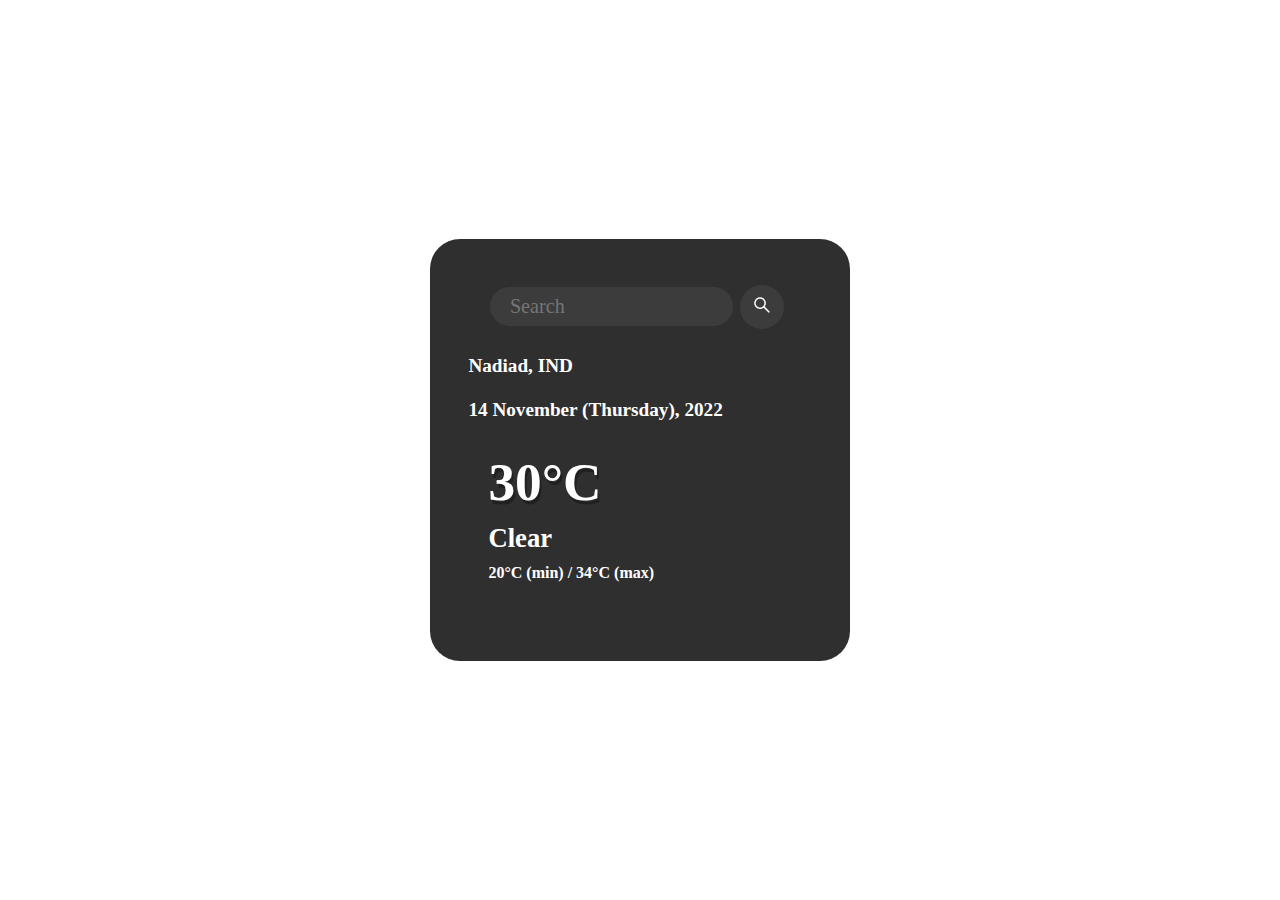
<file: index.html>
<!DOCTYPE html>
<html lang="en">
<head>
    <meta charset="UTF-8">
    <meta name="viewport" content="width=device-width, initial-scale=1.0">
    <link rel="stylesheet" href="styles.css">
    <title>Weather Detection</title>
</head>
<body>
    <div class="app-main">
        <div class="searchInputBox">
            <input type="text" id="input-box" class="input-box" placeholder="Search" autocomplete="off">
            <button><svg id="search-key" stroke="currentColor" fill="currentColor" stroke-width="0" viewBox="0 0 1024 1024" height="1.5em"
                width="1.5em" xmlns="http://www.w3.org/2000/svg">
                <path
                  d="M909.6 854.5L649.9 594.8C690.2 542.7 712 479 712 412c0-80.2-31.3-155.4-87.9-212.1-56.6-56.7-132-87.9-212.1-87.9s-155.5 31.3-212.1 87.9C143.2 256.5 112 331.8 112 412c0 80.1 31.3 155.5 87.9 212.1C256.5 680.8 331.8 712 412 712c67 0 130.6-21.8 182.7-62l259.7 259.6a8.2 8.2 0 0 0 11.6 0l43.6-43.5a8.2 8.2 0 0 0 0-11.6zM570.4 570.4C528 612.7 471.8 636 412 636s-116-23.3-158.4-65.6C211.3 528 188 471.8 188 412s23.3-116.1 65.6-158.4C296 211.3 352.2 188 412 188s116.1 23.2 158.4 65.6S636 352.2 636 412s-23.3 116.1-65.6 158.4z">
                </path>
              </svg></button>
        </div>

        <div class="weather-body">
            <div class="location-details">
                <div class="city" id="city">Nadiad, IND</div><br>
                <div class="date" id="date"> 14 November (Thursday), 2022</div>
            </div>

            <div class="weather-status">
                <div class="temp" id="temp">30&deg;C</div>
                <div class="flex">
                    <div class="weather" id="weather">Clear</div>
                </div>
                <div class="min-max" id="min-max">20&deg;C (min) / 34&deg;C (max)</div>
            </div>
        </div>
    </div>

    <script src="javascript.js"></script>
</body>
</html>
</file>
<file: styles.css>
* {
    margin: 0;
    padding: 0;
    box-sizing: border-box;
}
body {
    background-image: url('https://source.unsplash.com/1600x900/?landscape');
    background-size: cover;
    background-repeat: no-repeat;
    display: flex; 
    justify-content: center;
    align-items: center;
    height: 100vh;
    margin: 0;
    font-family:'lucida handwriting';
    font-size: 120%;
}
.app-main{
    background: #000000d0;
    color: white;
    padding: 2em;
    border-radius: 30px;
    width: 100%;
    max-width: 420px;
    margin: 1em;
}

.app-main > * {
    margin-bottom: 20px;
}

.searchInputBox{
    display: flex;
    align-items: center;
    justify-content: center;
}

input.input-box{
    border: none;
    outline: none;
    padding: 0.4em 1em;
    border-radius: 24px;
    background: #7c7c7c2b;
    color: black;
    font-family: inherit;
    font-size: 105%;
    width: calc(100% - 100px);
}

.input-box:focus {
    background-color: rgba(255,255,255);
}

button {
    margin: 0.5em;
    border-radius: 50%;
    border: none;
    height: 44px;
    width: 44px;
    outline: none;
    background: #7c7c7c2b;
    color: white;
    cursor: pointer;
    transition: 0.2s ease-in-out;
}
 
button:hover {
    background: #7c7c7c6b;
}

.location-details {
    font-weight: bold;
}

.weather-status {
    padding: 20px;
}

.temp {
    font-size: 40pt;
    font-weight: 700;
    margin: 10px 0;
    text-shadow: 2px 4px rgba(0,0,0,0.3);
}

.min-max {
    font-size: 12pt;
    font-weight: 600;
}

.flex{
    display: flex;
    align-items: center;
}
.weather{
    text-transform: capitalize;
    margin: 0px 0px 10px;
    font-size: 20pt;
    font-weight: 700;
}
</file>
